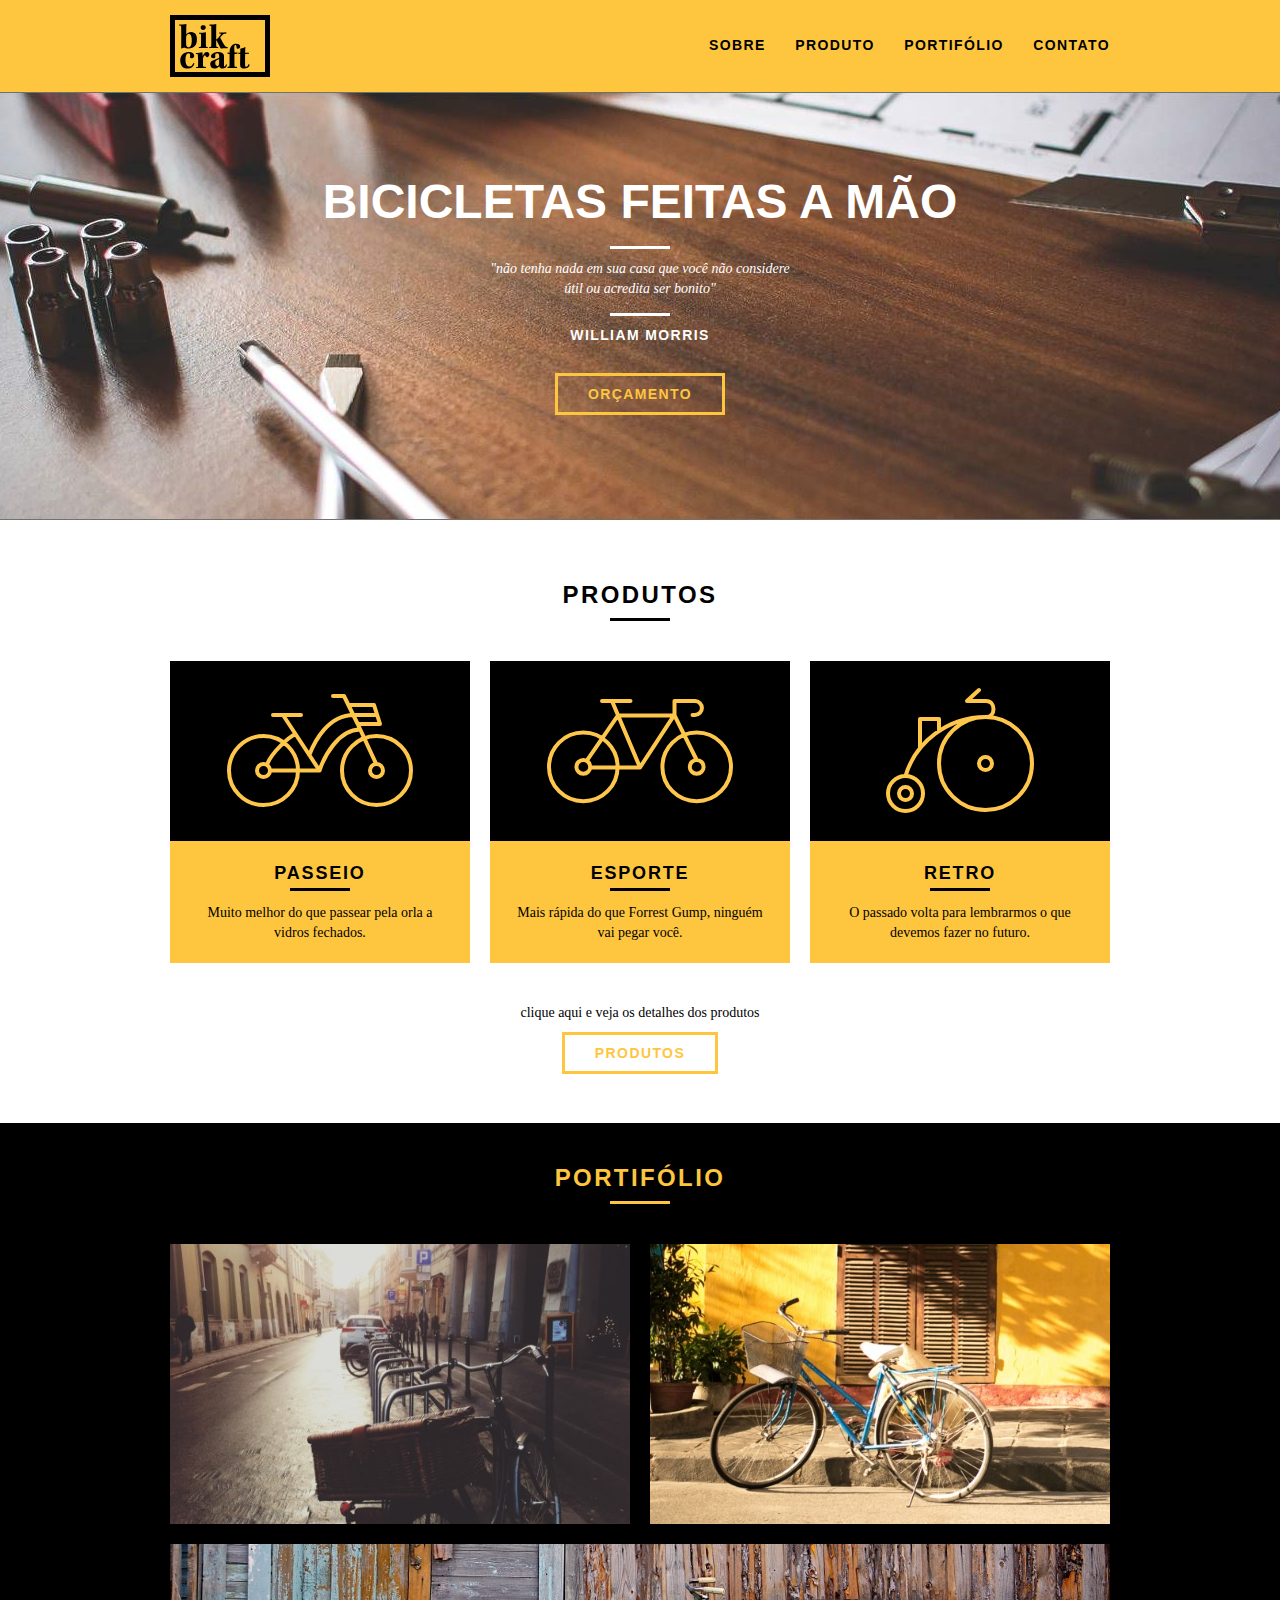
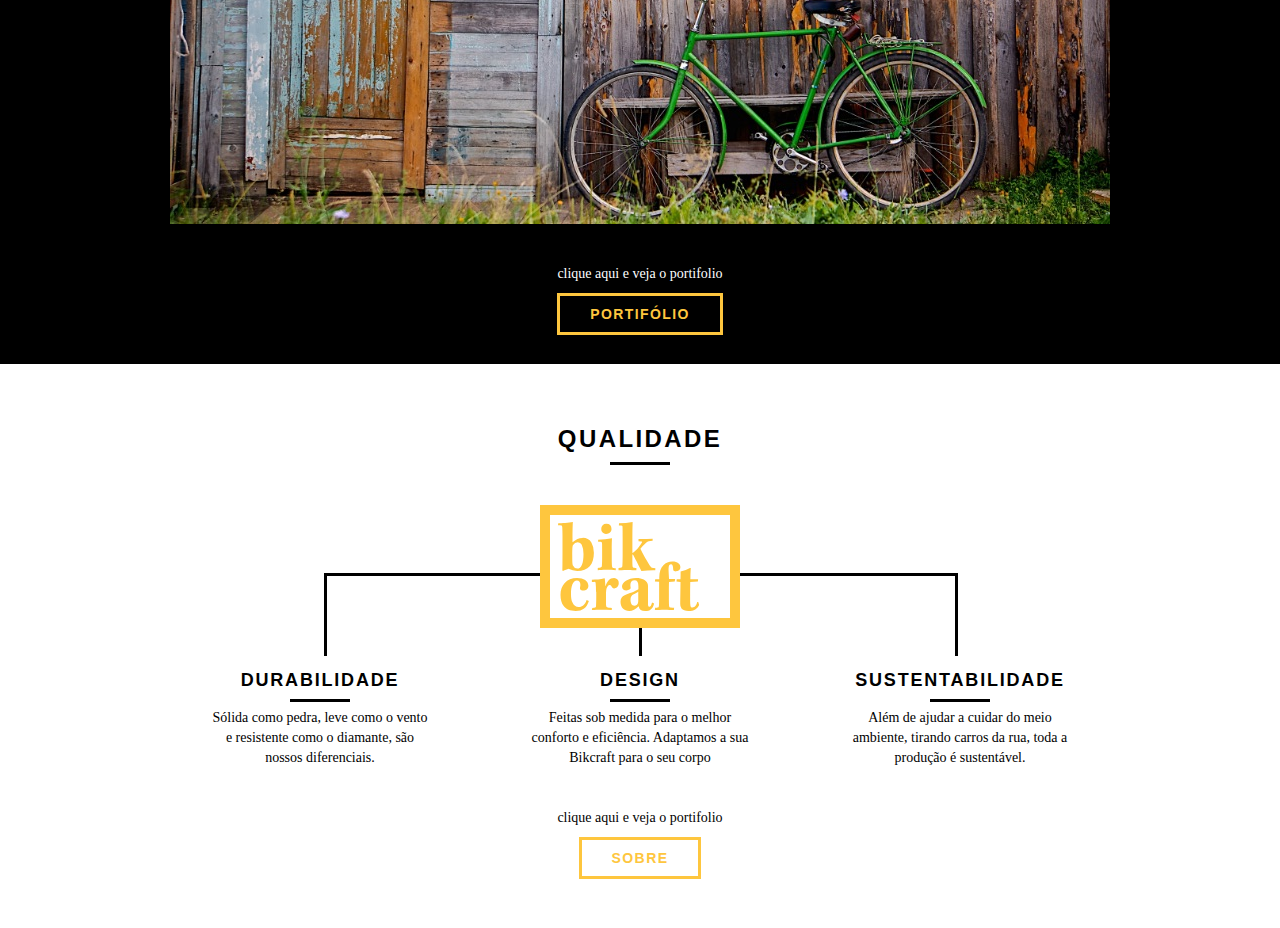
<file: index.html>
<!DOCTYPE html>
<html lang="pt-br">
  <head>
    <meta charset="utf-8" />
    <title>Bikcraft</title>
    <link rel="stylesheet" href="css/normalize.css" />
    <link rel="stylesheet" href="css/reset.css" />
    <link rel="stylesheet" href="css/grid.css" />
    <link rel="stylesheet" href="css/style.css" />
  </head>
  <body>
    <header class="header">
      <div class="container">
        <a href="index.html" class="grid-4">
          <img src="img/bikcraft.svg" alt="Bikecraft" />
        </a>
        <nav class="header_menu grid-12">
          <ul>
            <li><a href="sobre.html">sobre</a></li>
            <li><a href="produto.html">produto</a></li>
            <li><a href="portifolio.html">portifólio</a></li>
            <li><a href="contato.html">contato</a></li>
          </ul>
        </nav>
      </div>
    </header>
    <section class="introducao">
      <div class="container">
        <h1>Bicicletas feitas a mão</h1>
        <blockquote class="quote-externo">
          <p>
            "não tenha nada em sua casa que você não considere útil ou acredita
            ser bonito"
          </p>
          <cite>WILLIAM MORRIS</cite>
        </blockquote>
        <a href="produtos.html" class="btn">Orçamento</a>
      </div>
    </section>
    <section class="produtos container">
      <h2 class="subtitulo">Produtos</h2>
      <ul class="produtos_lista">
        <li class="grid-1-3">
          <div class="produtos_icone">
            <img src="img/produtos/passeio.svg" alt="Bikcraft Passeio" />
          </div>

          <h3>Passeio</h3>
          <p>
            Muito melhor do que passear pela orla a vidros fechados.
          </p>
        </li>
        <li class="grid-1-3">
          <div class="produtos_icone">
            <img src="img/produtos/esporte.svg" alt="Bikcraft Passeio" />
          </div>

          <h3>Esporte</h3>
          <p>
            Mais rápida do que Forrest Gump, ninguém vai pegar você.
          </p>
        </li>
        <li class="grid-1-3">
          <div class="produtos_icone">
            <img src="img/produtos/retro.svg" alt="Bikcraft Passeio" />
          </div>

          <h3>Retro</h3>
          <p>
            O passado volta para lembrarmos o que devemos fazer no futuro.
          </p>
        </li>
      </ul>

      <div class="call">
        <p>clique aqui e veja os detalhes dos produtos</p>
        <a href="produtos.html" class="btn btn-preto">Produtos</a>
      </div>
    </section>

    <!-- Fecha Produtos -->

    <section class="portifolio">
      <div class="container">
        <h2 class="subtitulo">portifólio</h2>
        <ul class="portifolio_lista">
          <li class="grid-8">
            <img src="img/portfolio/retro.jpg" alt="bikecraft retro" />
          </li>
          <li class="grid-8">
            <img src="img/portfolio/passeio.jpg" alt="bikecraft passeio" />
          </li>
          <li class="grid-16">
            <img src="img/portfolio/esporte.jpg" alt="bikecraft esporte" />
          </li>
        </ul>
        <div class="call">
          <p>clique aqui e veja o portifolio</p>
          <a href="portifolio.html" class="btn">portifólio</a>
        </div>
      </div>
    </section>

    <section class="qualidade container">
      <h2 class="subtitulo">qualidade</h2>
      <img src="img/bikcraft-qualidade.svg" alt="logo bikcraft" />
      <ul class="qualidade_lista">
        <li class="grid-1-3">
          <h3>
            Durabilidade
          </h3>
          <p>
            Sólida como pedra, leve como o vento e resistente como o diamante,
            são nossos diferenciais.
          </p>
        </li>
        <li class="grid-1-3">
          <h3>
            DESIGN
          </h3>
          <p>
            Feitas sob medida para o melhor conforto e eficiência. Adaptamos a
            sua Bikcraft para o seu corpo
          </p>
        </li>
        <li class="grid-1-3">
          <h3>
            SUSTENTABILIDADE
          </h3>
          <p>
            Além de ajudar a cuidar do meio ambiente, tirando carros da rua,
            toda a produção é sustentável.
          </p>
        </li>
      </ul>
      <div class="call">
        <p>clique aqui e veja o portifolio</p>
        <a href="sobre.html" class="btn btn-preto">sobre</a>
      </div>
    </section>
  </body>
</html>
</file>
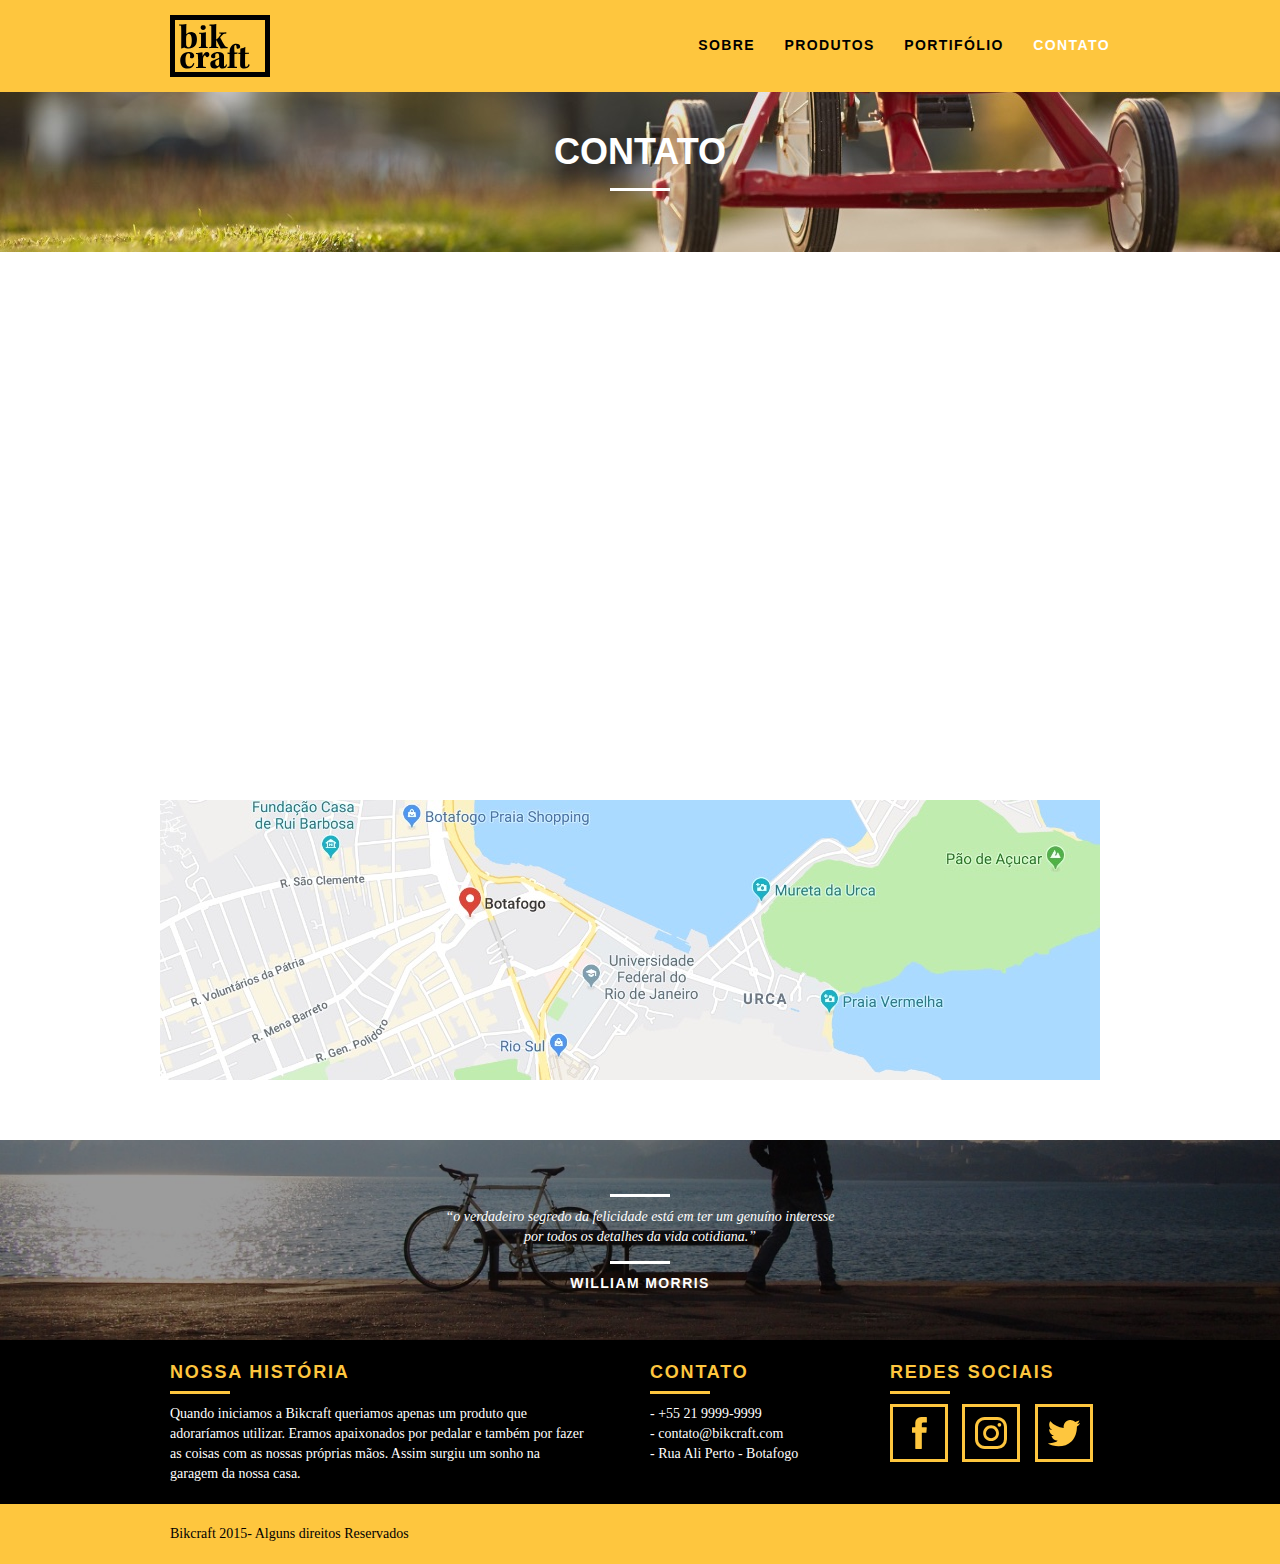
<file: contato.html>
<!DOCTYPE html>
<html lang="pt-br">
  <head>
    <meta charset="utf-8" />
    <title>Bikcraft - Contato</title>
    <link rel="stylesheet" href="css/normalize.css" />
    <link rel="stylesheet" href="css/reset.css" />
    <link rel="stylesheet" href="css/grid.css" />
    <link rel="stylesheet" href="css/style.css" />
    <link rel="stylesheet" href="css/contato.css" />
    <link rel="stylesheet" href="css/responsivo.css" />
    <script>
      document.documentElement.classList.add("js");
    </script>
  </head>
  <body>
    <header class="header">
      <div class="container">
        <a href="index.html" class="grid-4">
          <img src="img/bikcraft.svg" alt="Bikecraft" />
        </a>
        <nav class="header_menu grid-12">
          <ul>
            <li><a href="sobre.html">sobre</a></li>
            <li><a href="produtos.html ">produtos</a></li>
            <li><a href="portifolio.html">portifólio</a></li>
            <li><a href="contato.html" class="ativo">contato</a></li>
          </ul>
        </nav>
      </div>
    </header>

    <section class="introducao-interna interna_contato">
      <div class="container">
        <h1 data-anime="400" class="fadeInDown">Contato</h1>
        <p data-anime="800" class="fadeInDown">
          tire suas dúvidas com a gente
        </p>
      </div>
    </section>

    <!-- Orçamento -->
    <section class="contato container fadeInDown" data-anime="1200">
      <form
        id="form_orcamento"
        method="POST"
        action="./enviar.php"
        class="contato_form grid-8 formphp"
      >
        <label for="nome">Nome</label>
        <input type="text" id="nome" name="nome" required />
        <label for="email">Email</label>
        <input type="email" id="email" name="email" required />
        <label for="telefone">Telefone</label>
        <input type="text" id="telefone" name="telefone" />

        <label class="nao-aparece"
          >Se voce nao é um robo, deixe em branco</label
        >
        <input type="text" class="nao-aparece" name="leaveblank" />
        <label class="nao-aparece"
          >Se voce nao é um robo, deixe em branco</label
        >
        <input
          type="text"
          class="nao-aparece"
          name="dontchange"
          value="http://"
        />

        <label for="mensagem">Mensagem</label>
        <textarea type="text" id="mensagem" name="mensagem" required></textarea>
        <button id="enviar" name="enviar" type="submit" class="btn btn-preto">
          Enviar
        </button>
      </form>
      <div class="contato-dados grid-8">
        <h3>Dados</h3>
        <span>+55 21 9999-9999</span>
        <span>contato@bikcraft.com</span>
        <span>Rua Ali Perto - Botafogo</span>
        <span> Rio de Janeiro - RJ - Brasil</span>
        <h3>Redes Sociais</h3>

        <ul>
          <li>
            <a href="http://www.facebook.com" target="_blank"
              ><img src="img/redes-sociais/facebook.svg" alt="facebook"
            /></a>
          </li>
          <li>
            <a href="http://www.instagram.com" target="_blank"
              ><img src="img/redes-sociais/instagram.svg" alt="instagram"
            /></a>
          </li>
          <li>
            <a href="http://www.twitter.com" target="_blank"
              ><img src="img/redes-sociais/twitter.svg" alt="twitter"
            /></a>
          </li>
        </ul>
      </div>
    </section>

    <section class="container contato_mapa">
      <a href="http://google.com" target="_blank" class=""
        ><img src="./img/endereco-bikcraft.jpg" alt="endereço Bikecraft"
      /></a>
    </section>
    <!-- Quebra -->
    <section class="quebra">
      <blockquote class="quote-externo container">
        <p>
          “o verdadeiro segredo da felicidade está em ter um genuíno interesse
          por todos os detalhes da vida cotidiana.”
        </p>
        <cite>WILLIAM MORRIS</cite>
      </blockquote>
    </section>
    <!-- Footer -->
    <footer>
      <div class="footer">
        <div class="container">
          <div class="grid-8 footer_historia">
            <h3>Nossa História</h3>
            <p>
              Quando iniciamos a Bikcraft queriamos apenas um produto que
              adoraríamos utilizar. Eramos apaixonados por pedalar e também por
              fazer as coisas com as nossas próprias mãos. Assim surgiu um sonho
              na garagem da nossa casa.
            </p>
          </div>

          <div class="grid-4 footer_contato">
            <h3>Contato</h3>
            <ul>
              <li>- +55 21 9999-9999</li>
              <li>- contato@bikcraft.com</li>
              <li>- Rua Ali Perto - Botafogo</li>
            </ul>
          </div>

          <div class="grid-4 footer_redes">
            <h3>Redes sociais</h3>
            <ul>
              <li>
                <a href="http://www.facebook.com" target="_blank"
                  ><img src="img/redes-sociais/facebook.svg" alt="facebook"
                /></a>
              </li>
              <li>
                <a href="http://www.instagram.com" target="_blank"
                  ><img src="img/redes-sociais/instagram.svg" alt="instagram"
                /></a>
              </li>
              <li>
                <a href="http://www.twitter.com" target="_blank"
                  ><img src="img/redes-sociais/twitter.svg" alt="twitter"
                /></a>
              </li>
            </ul>
          </div>
        </div>
      </div>
      <div class="copy">
        <div class="container">
          <p class="grid-16">Bikcraft 2015- Alguns direitos Reservados</p>
        </div>
      </div>
    </footer>

    <script src="./js/simple-form.js"></script>
    <script src="./js/simple-anime.js"></script>
    <script src="./js/script.js"></script>
  </body>
</html>
</file>
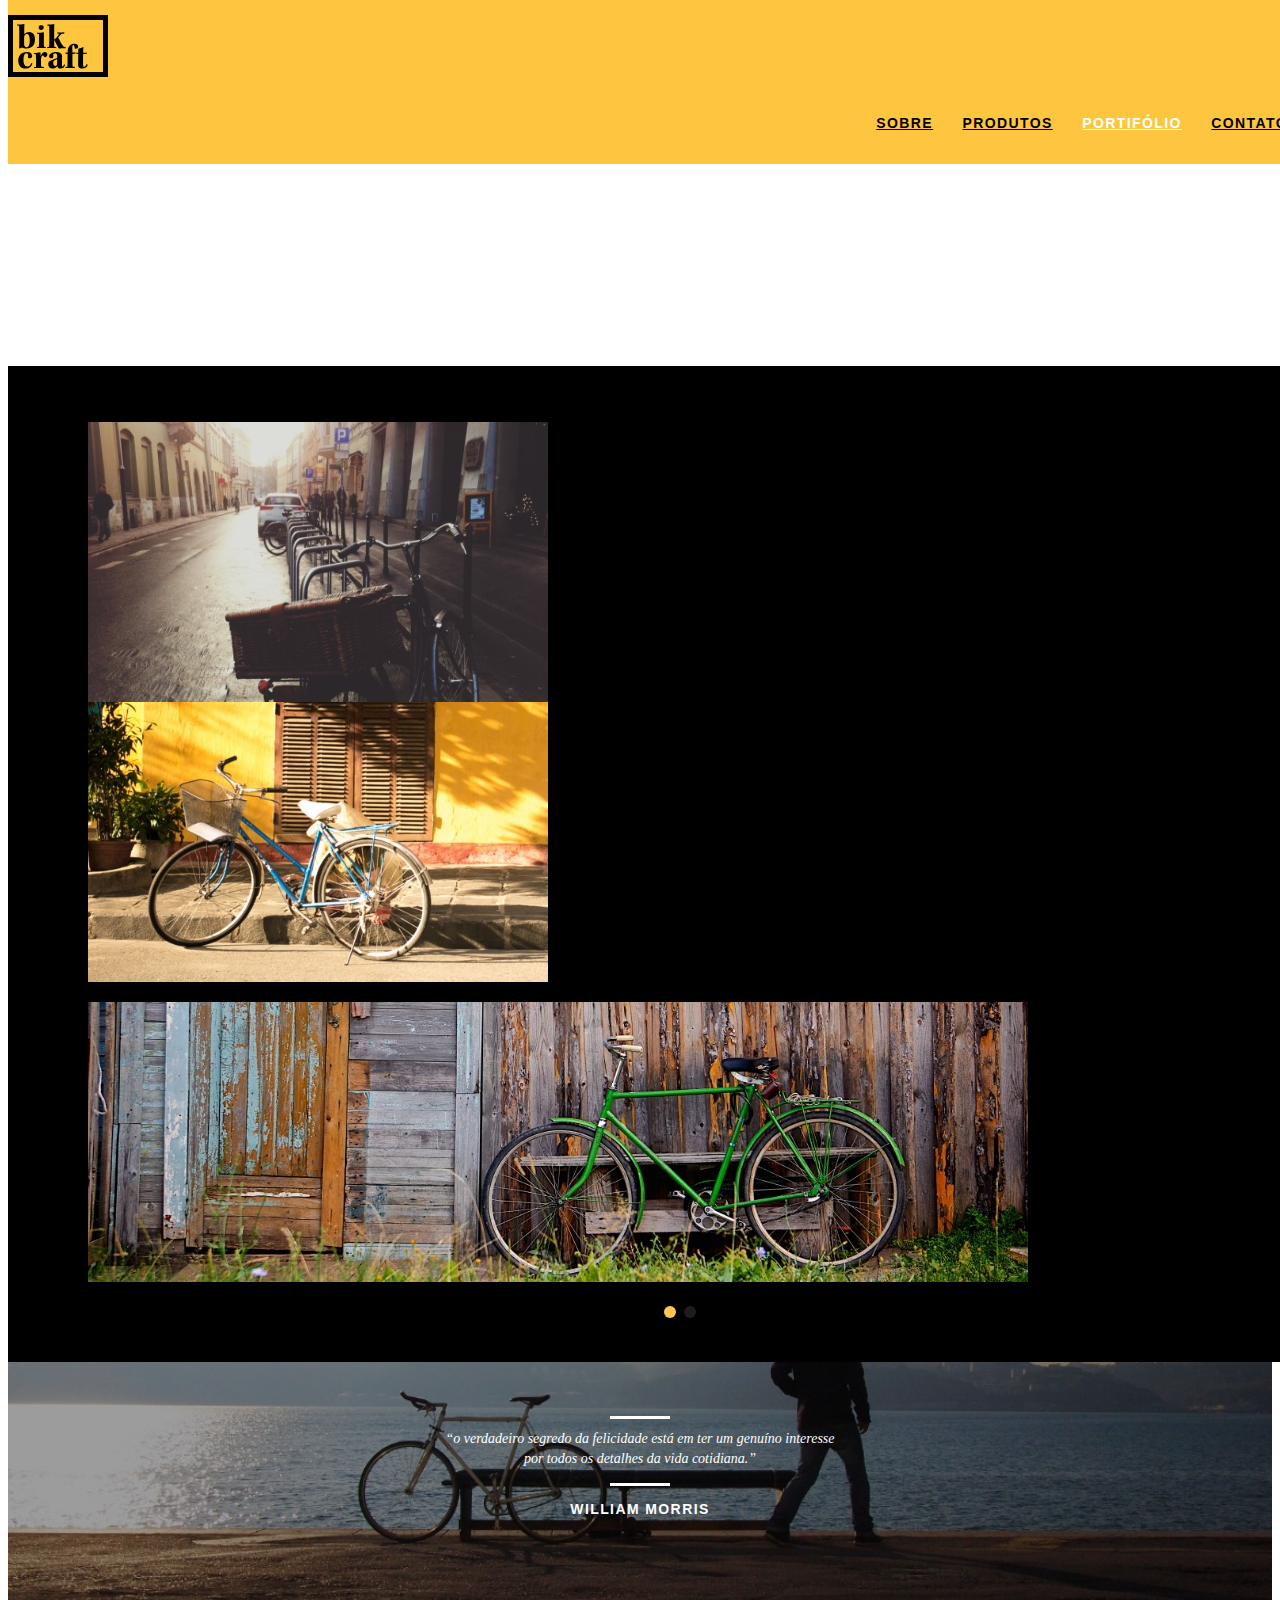
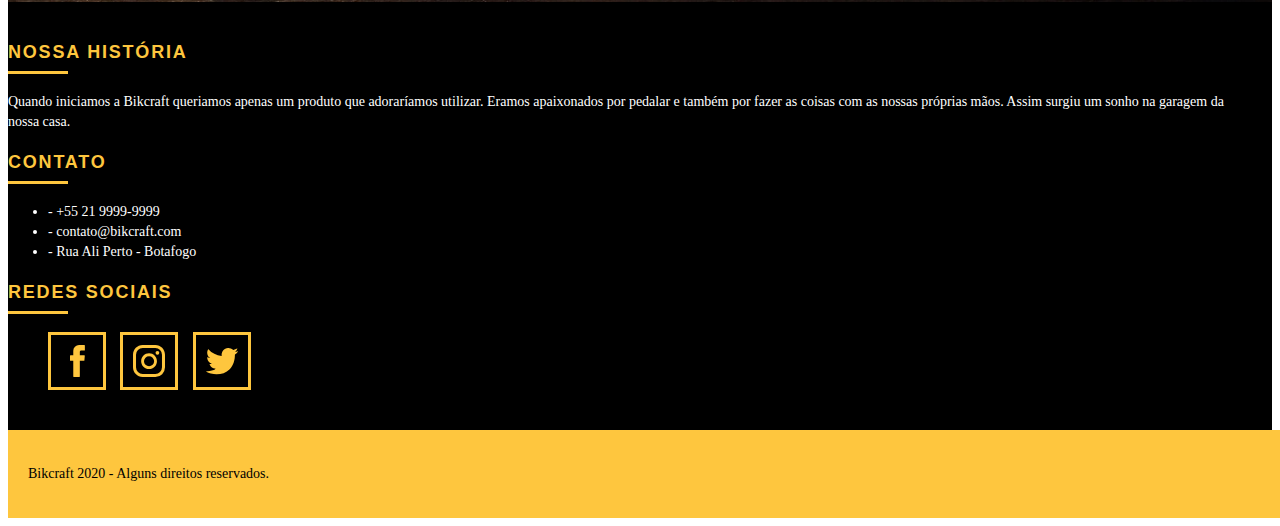
<file: portifolio.html>
<!DOCTYPE html>
<html lang="pt-br">
  <head>
    <meta charset="utf-8" />
    <title>Bikcraft - Conheça nosso portifolio</title>
    <meta
      name="description"
      content="Compre a sua bicicleta personalizada na Bikecraft. Possuimos modelos Passeio, Retrô e Esporte"
    />
    <!-- OG -->
    <meta property="og:type" content="website" />
    <meta property="og:title" content="Bikcraft - Conheça nosso portifolio" />
    <meta
      property="og:description"
      content="Compre a sua bicicleta personalizada na Bikecraft. Possuimos modelos Passeio, Retrô e Esporte"
    />
    <meta property="og:url" content="http://bikecraft.com/portifolio.html" />
    <meta property="og:image" content="http://bikcraft.com/img/og-image.png" />
    <!-- ViewPort -->
    <meta name="viewport" content="width=device-width, initial-scale=1" />
    <!-- Icon -->
    <link rel="shortcut icon" href="favicon.ico" />

    <!-- style -->
    <link rel="stylesheet" href="css/style.css" />

    <script>
      document.documentElement.classList.add("js");
    </script>
  </head>
  <body>
    <!-- Header -->
    <header class="header">
      <div class="container">
        <a href="index.html" class="grid-4">
          <img src="img/bikcraft.svg" alt="Bikecraft" />
        </a>
        <nav class="header_menu grid-12">
          <ul>
            <li><a href="sobre.html">sobre</a></li>
            <li><a href="produtos.html">produtos</a></li>
            <li><a href="portifolio.html" class="ativo">portifólio</a></li>
            <li><a href="contato.html">contato</a></li>
          </ul>
        </nav>
      </div>
    </header>

    <!-- Intro -->
    <section class="introducao-interna interna_portifolio">
      <div class="container">
        <h1 data-anime="400" class="fadeInDown">PORTFÓLIO</h1>
        <p data-anime="800" class="fadeInDown">
          conheça os projetos que amamos mostrar
        </p>
      </div>
    </section>

    <section class="container fadeInDown" data-slide="quote" data-anime="1200">
      <blockquote class="quote_clientes">
        <p>
          “Pedalar sempre foi a minha paixão, o que o pessoal da Bikcraft fez
          foi intensificar o meu amor por esta atividade. Recomendo à todos que
          amo.”
        </p>
        <cite>Barbara moss</cite>
      </blockquote>
      <blockquote class="quote_clientes">
        <p>
          “Aqueles que ainda não possuem uma Bikcraft, não sabem o que estão
          perdendo. A precisão é absurda e a velocidade transcendental. Nunca
          vida nada igual.”
        </p>
        <cite>Bernado</cite>
      </blockquote>
      <blockquote class="quote_clientes">
        <p>
          “Nada melhor do que dar um rolê com a minha Bikcraft na orla. Essa é a
          minha companheira mais fiel, nunca me traiu e está sempre a minha
          disposição.”
        </p>
        <cite>Jhony Rato</cite>
      </blockquote>
    </section>

    <!-- Portifolio-->
    <section class="portifolio">
      <div class="container" data-slide="portfolio">
        <ul class="portifolio_lista">
          <li class="grid-8">
            <img src="img/portfolio/retro.jpg" alt="bikecraft retro" />
          </li>
          <li class="grid-8">
            <img src="img/portfolio/passeio.jpg" alt="bikecraft passeio" />
          </li>
          <li class="grid-16">
            <img src="img/portfolio/esporte.jpg" alt="bikecraft esporte" />
          </li>
        </ul>
        <ul class="portifolio_lista">
          <li class="grid-8">
            <img src="img/portfolio/passeio.jpg" alt="bikecraft passeio" />
          </li>
          <li class="grid-8">
            <img src="img/portfolio/retro.jpg" alt="bikecraft retro" />
          </li>

          <li class="grid-16">
            <img src="img/portfolio/esporte.jpg" alt="bikecraft esporte" />
          </li>
        </ul>
      </div>
    </section>

    <!-- Quebra -->
    <div class="quebra">
      <blockquote class="quote-externo container">
        <p>
          “o verdadeiro segredo da felicidade está em ter um genuíno interesse
          por todos os detalhes da vida cotidiana.”
        </p>
        <cite>WILLIAM MORRIS</cite>
      </blockquote>
    </div>

    <!-- Footer -->
    <footer>
      <div class="footer">
        <div class="container">
          <div class="grid-8 footer_historia">
            <h3>Nossa História</h3>
            <p>
              Quando iniciamos a Bikcraft queriamos apenas um produto que
              adoraríamos utilizar. Eramos apaixonados por pedalar e também por
              fazer as coisas com as nossas próprias mãos. Assim surgiu um sonho
              na garagem da nossa casa.
            </p>
          </div>

          <div class="grid-4 footer_contato">
            <h3>Contato</h3>
            <ul>
              <li>- +55 21 9999-9999</li>
              <li>- contato@bikcraft.com</li>
              <li>- Rua Ali Perto - Botafogo</li>
            </ul>
          </div>

          <div class="grid-4 footer_redes">
            <h3>Redes sociais</h3>
            <ul>
              <li>
                <a href="http://www.facebook.com" target="_blank"
                  ><img src="img/redes-sociais/facebook.svg" alt="facebook"
                /></a>
              </li>
              <li>
                <a href="http://www.instagram.com" target="_blank"
                  ><img src="img/redes-sociais/instagram.svg" alt="instagram"
                /></a>
              </li>
              <li>
                <a href="http://www.twitter.com" target="_blank"
                  ><img src="img/redes-sociais/twitter.svg" alt="twitter"
                /></a>
              </li>
            </ul>
          </div>
        </div>
      </div>
      <div class="copy">
        <div class="container">
          <p class="grid-16">Bikcraft 2020 - Alguns direitos reservados.</p>
        </div>
      </div>
    </footer>
    <script src="./js/simple-anime.js"></script>
    <script src="./js/simple-slide.js"></script>
    <script src="./js/script.js"></script>
  </body>
</html>
</file>
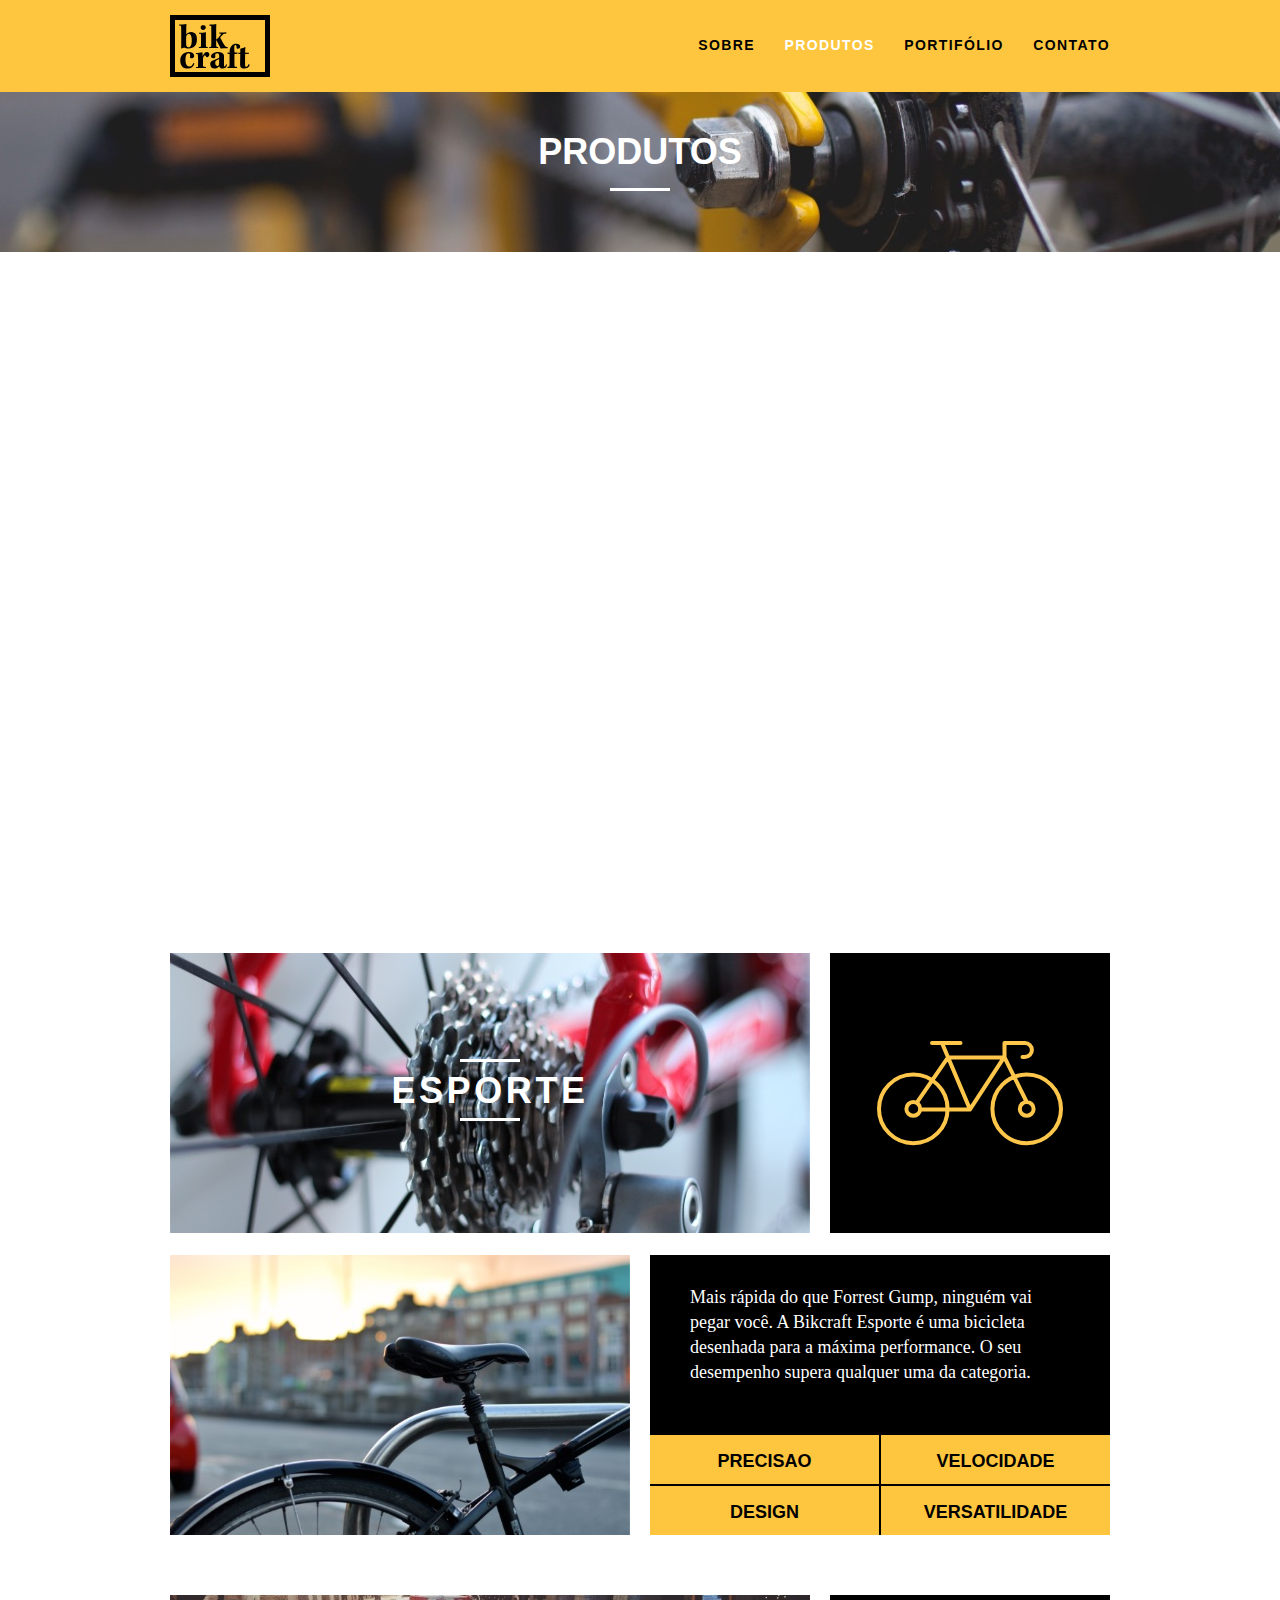
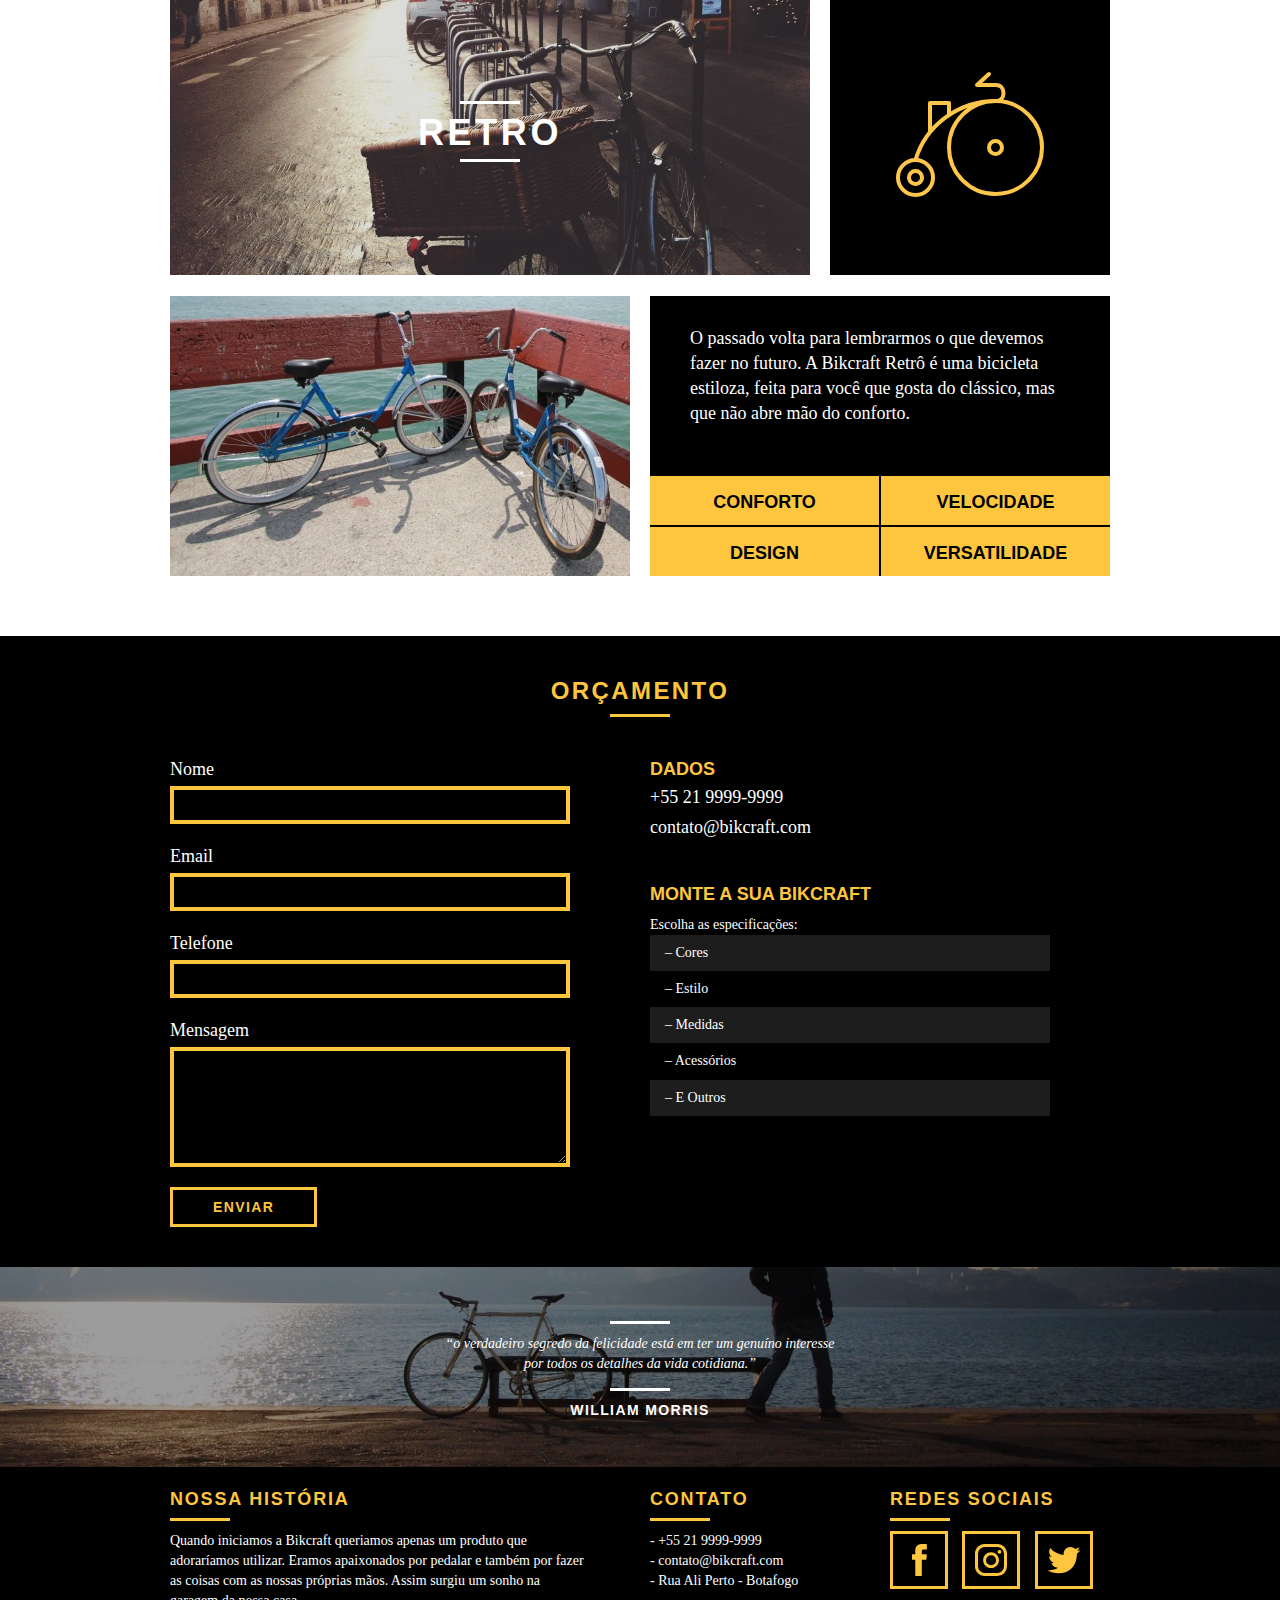
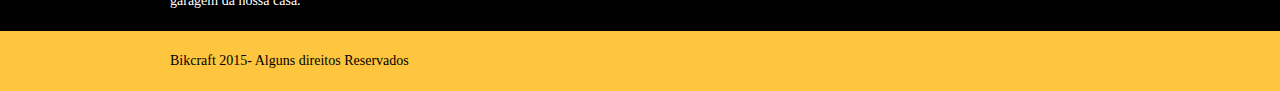
<file: produtos.html>
<!DOCTYPE html>
<html lang="pt-br">
  <head>
    <meta charset="utf-8" />
    <title>Bikcraft - Produtos</title>
    <link rel="stylesheet" href="css/normalize.css" />
    <link rel="stylesheet" href="css/reset.css" />
    <link rel="stylesheet" href="css/grid.css" />
    <link rel="stylesheet" href="css/style.css" />
    <link rel="stylesheet" href="css/produto.css" />
    <link rel="stylesheet" href="css/responsivo.css" />
    <script>
      document.documentElement.classList.add("js");
    </script>
  </head>
  <body>
    <header class="header">
      <div class="container">
        <a href="index.html" class="grid-4">
          <img src="img/bikcraft.svg" alt="Bikecraft" />
        </a>
        <nav class="header_menu grid-12">
          <ul>
            <li><a href="sobre.html">sobre</a></li>
            <li><a href="produtos.html " class="ativo">produtos</a></li>
            <li><a href="portifolio.html">portifólio</a></li>
            <li><a href="contato.html">contato</a></li>
          </ul>
        </nav>
      </div>
    </header>

    <section class="introducao-interna interna_produtos">
      <div class="container">
        <h1 data-anime="400" class="fadeInDown">Produtos</h1>
        <p data-anime="800" class="fadeInDown">
          conheça todos os nossos produtos
        </p>
      </div>
    </section>
    <!-- Passeio -->
    <section class="container produtos_item fadeInDown" data-anime="1200">
      <div class="grid-11">
        <img
          src="img/produtos/bikcraft-passeio-1.jpg"
          alt="bikecraft passeio"
        />
        <h2>Passeio</h2>
      </div>

      <div class="grid-5 produto_icone">
        <img src="img/produtos/passeio.svg" alt="bikecraft passeio" />
      </div>

      <div class="grid-8">
        <img
          src="img/produtos/bikcraft-passeio-2.jpg"
          alt="bikecraft passeio"
        />
      </div>

      <div class="grid-8 produto_info">
        <p>
          Muito melhor do que passear pela orla a vidros fechados. A Bikcraft
          Passeio é uma bicicleta que une conforto e praticidade para o seu dia
          a dia. Você nunca mais vai querer saber de outra.
        </p>
        <ul>
          <li>Conforto</li>
          <li>Velocidade</li>
          <li>Design</li>
          <li>Versatilidade</li>
        </ul>
      </div>
    </section>
    <!-- Esporte -->
    <section class="container produtos_item">
      <div class="grid-11">
        <img
          src="img/produtos/bikcraft-esporte-1.jpg"
          alt="bikecraft esporte"
        />
        <h2>esporte</h2>
      </div>
      <div class="grid-5 produto_icone">
        <img src="img/produtos/esporte.svg" alt="bikecraft esporte" />
      </div>
      <div class="grid-8">
        <img
          src="img/produtos/bikcraft-esporte-2.jpg"
          alt="bikecraft esporte"
        />
      </div>
      <div class="grid-8 produto_info">
        <p>
          Mais rápida do que Forrest Gump, ninguém vai pegar você. A Bikcraft
          Esporte é uma bicicleta desenhada para a máxima performance. O seu
          desempenho supera qualquer uma da categoria.
        </p>
        <ul>
          <li>Precisao</li>
          <li>Velocidade</li>
          <li>Design</li>
          <li>Versatilidade</li>
        </ul>
      </div>
    </section>
    <!-- Retro -->
    <section class="container produtos_item">
      <div class="grid-11">
        <img src="img/produtos/bikcraft-retro-1.jpg" alt="bikecraft retro" />
        <h2>retro</h2>
      </div>
      <div class="grid-5 produto_icone">
        <img src="img/produtos/retro.svg" alt="bikecraft retro" />
      </div>
      <div class="grid-8">
        <img src="img/produtos/bikcraft-retro-2.jpg" alt="bikecraft retro" />
      </div>
      <div class="grid-8 produto_info">
        <p>
          O passado volta para lembrarmos o que devemos fazer no futuro. A
          Bikcraft Retrô é uma bicicleta estiloza, feita para você que gosta do
          clássico, mas que não abre mão do conforto.
        </p>
        <ul>
          <li>Conforto</li>
          <li>Velocidade</li>
          <li>Design</li>
          <li>Versatilidade</li>
        </ul>
      </div>
    </section>
    <!-- Orçamento -->
    <section class="orcamento">
      <div class="container">
        <h2 class="subtitulo">Orçamento</h2>
        <form
          id="form_orcamento"
          method="POST"
          action="./enviar.php"
          class="form grid-8 formphp"
        >
          <label for="nome">Nome</label>
          <input type="text" id="nome" name="nome" required />
          <label for="email">Email</label>
          <input type="email" id="email" name="email" required />
          <label for="telefone">Telefone</label>
          <input type="text" id="telefone" name="telefone" />

          <label class="nao-aparece"
            >Se voce nao é um robo, deixe em branco</label
          >
          <input type="text" class="nao-aparece" name="leaveblank" />
          <label class="nao-aparece"
            >Se voce nao é um robo, deixe em branco</label
          >
          <input
            type="text"
            class="nao-aparece"
            name="dontchange"
            value="http://"
          />

          <label for="mensagem">Mensagem</label>
          <textarea
            type="text"
            id="mensagem"
            name="mensagem"
            required
          ></textarea>
          <button type="submit" id="enviar" name="enviar" class="btn">
            Enviar
          </button>
        </form>
        <div class="orcamento-dados grid-8">
          <h3>Dados</h3>
          <span>+55 21 9999-9999</span>
          <span>contato@bikcraft.com</span>
          <h3>Monte a sua bikcraft</h3>
          <p>Escolha as especificações:</p>
          <ul>
            <li>– Cores</li>
            <li>– Estilo</li>
            <li>– Medidas</li>
            <li>– Acessórios</li>
            <li>– E Outros</li>
          </ul>
        </div>
      </div>
    </section>
    <!-- Quebra -->
    <section class="quebra">
      <blockquote class="quote-externo container">
        <p>
          “o verdadeiro segredo da felicidade está em ter um genuíno interesse
          por todos os detalhes da vida cotidiana.”
        </p>
        <cite>WILLIAM MORRIS</cite>
      </blockquote>
    </section>
    <!-- Footer -->
    <footer>
      <div class="footer">
        <div class="container">
          <div class="grid-8 footer_historia">
            <h3>Nossa História</h3>
            <p>
              Quando iniciamos a Bikcraft queriamos apenas um produto que
              adoraríamos utilizar. Eramos apaixonados por pedalar e também por
              fazer as coisas com as nossas próprias mãos. Assim surgiu um sonho
              na garagem da nossa casa.
            </p>
          </div>

          <div class="grid-4 footer_contato">
            <h3>Contato</h3>
            <ul>
              <li>- +55 21 9999-9999</li>
              <li>- contato@bikcraft.com</li>
              <li>- Rua Ali Perto - Botafogo</li>
            </ul>
          </div>

          <div class="grid-4 footer_redes">
            <h3>Redes sociais</h3>
            <ul>
              <li>
                <a href="http://www.facebook.com" target="_blank"
                  ><img src="img/redes-sociais/facebook.svg" alt="facebook"
                /></a>
              </li>
              <li>
                <a href="http://www.instagram.com" target="_blank"
                  ><img src="img/redes-sociais/instagram.svg" alt="instagram"
                /></a>
              </li>
              <li>
                <a href="http://www.twitter.com" target="_blank"
                  ><img src="img/redes-sociais/twitter.svg" alt="twitter"
                /></a>
              </li>
            </ul>
          </div>
        </div>
      </div>
      <div class="copy">
        <div class="container">
          <p class="grid-16">Bikcraft 2015- Alguns direitos Reservados</p>
        </div>
      </div>
    </footer>
    <script src="./js/simple-form.js"></script>
    <script src="./js/simple-anime.js"></script>
    <script src="./js/script.js"></script>
  </body>
</html>
</file>
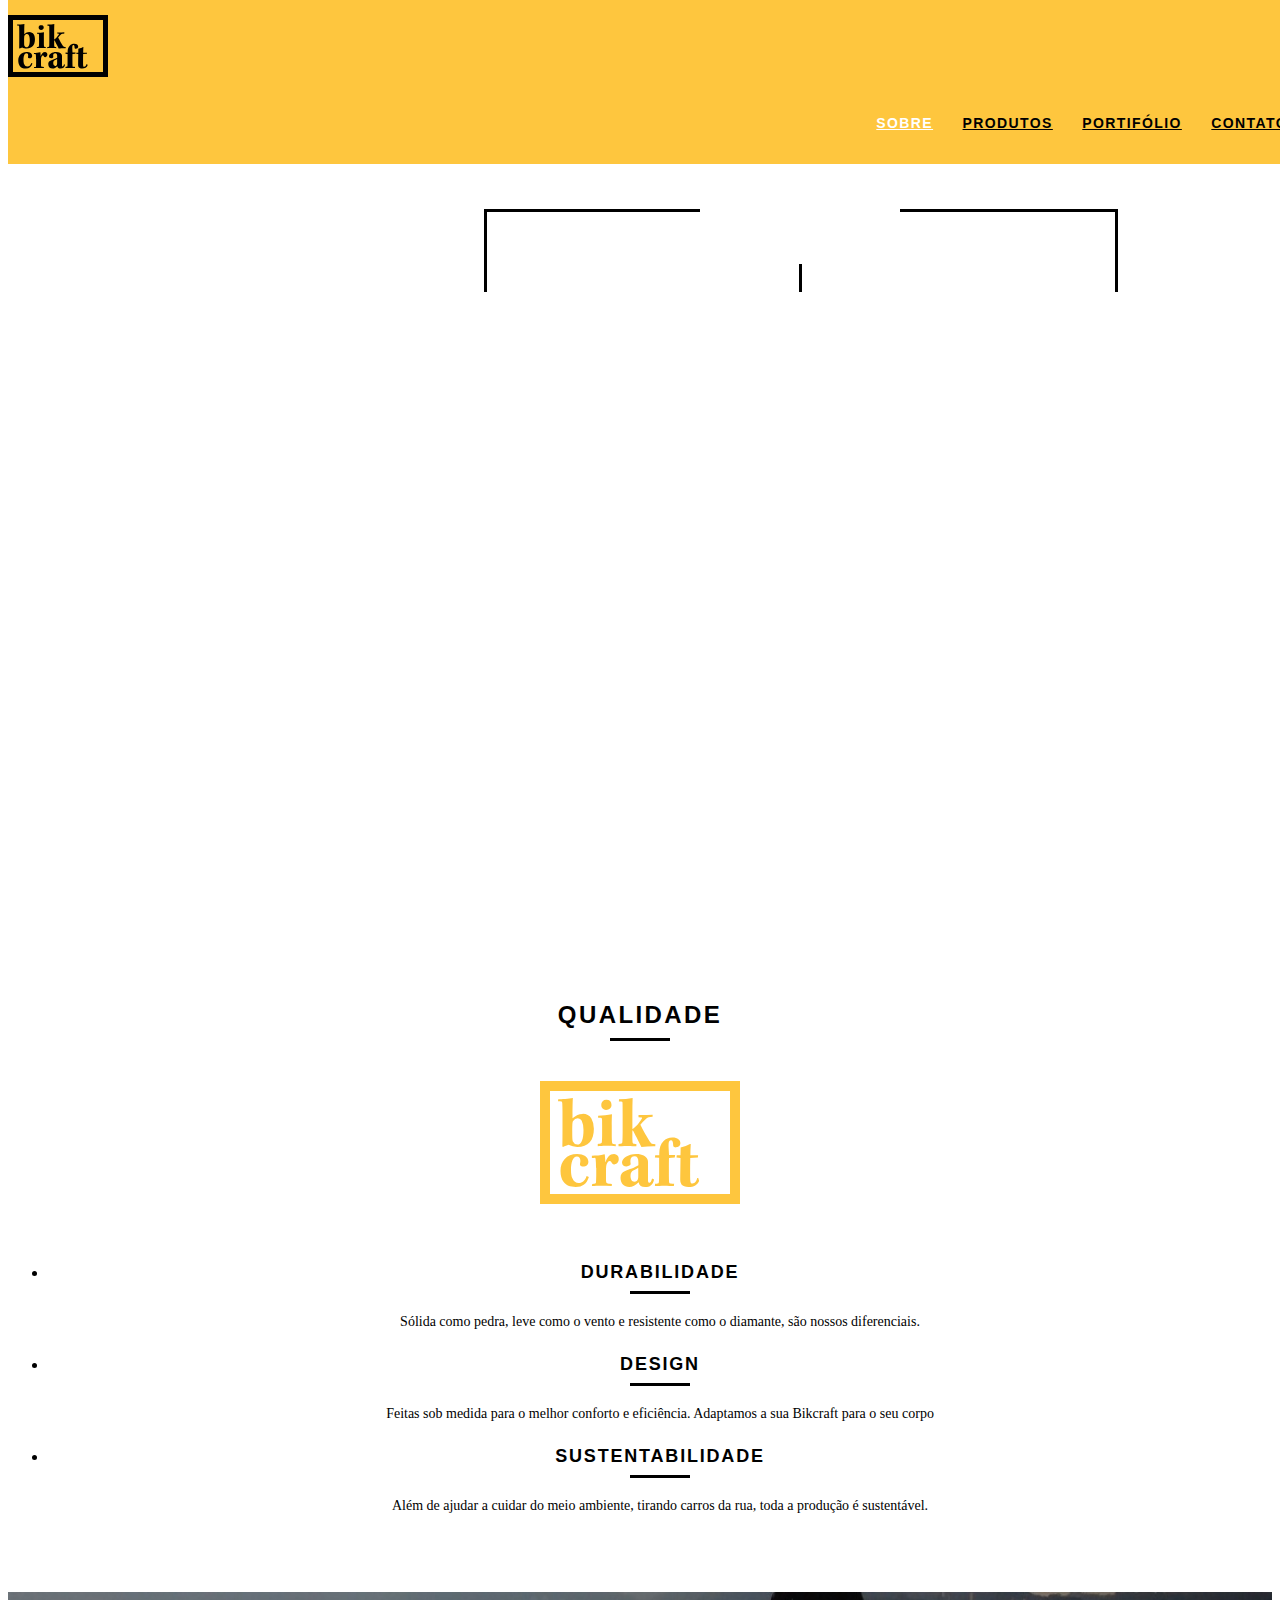
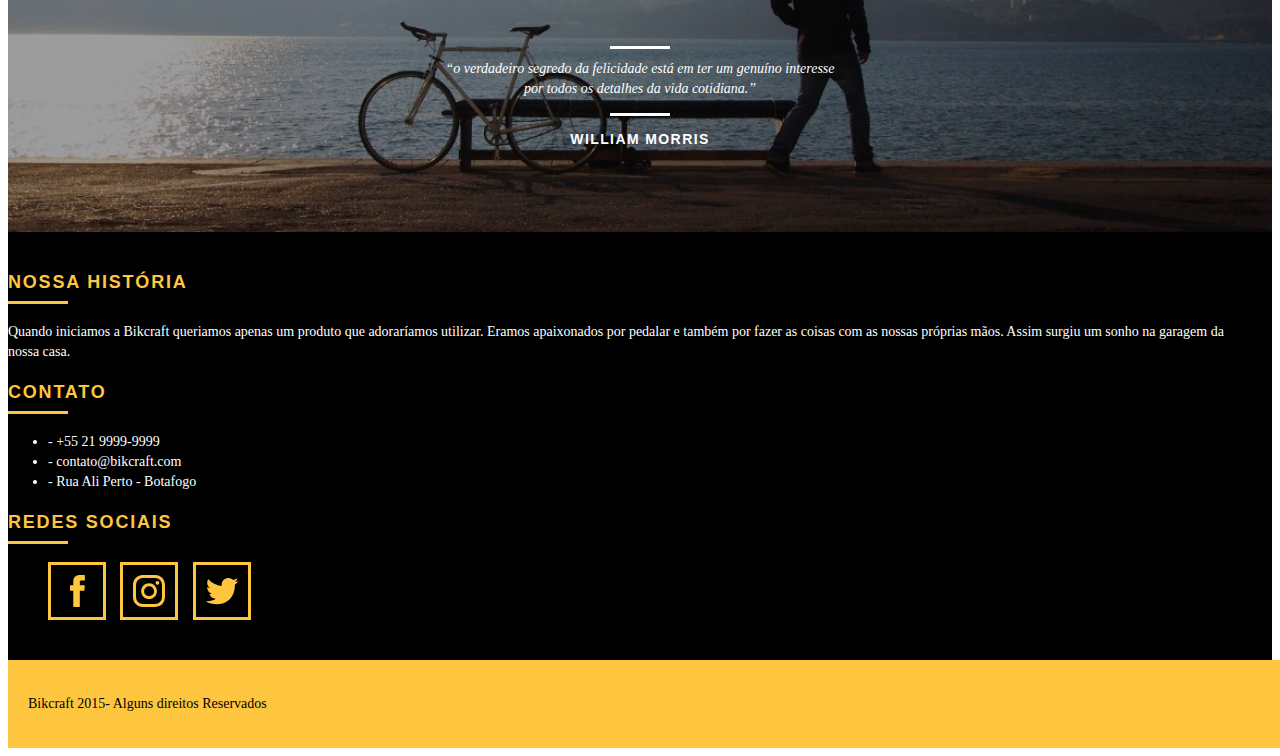
<file: sobre.html>
<!DOCTYPE html>
<html lang="pt-br">
  <head>
    <meta charset="utf-8" />
    <title>Bikcraft - Saiba mais</title>
    <meta
      name="description"
      content="Compre a sua bicicleta personalizada na Bikecraft. Possuimos modelos Passeio, Retrô e Esporte"
    />
    <!-- OG -->
    <meta property="og:type" content="website" />
    <meta property="og:title" content="Bikcraft - Saiba mais" />
    <meta
      property="og:description"
      content="Compre a sua bicicleta personalizada na Bikecraft. Possuimos modelos Passeio, Retrô e Esporte"
    />
    <meta property="og:url" content="http://bikecraft.com/sobre.html" />
    <meta property="og:image" content="http://bikcraft.com/img/og-image.png" />
    <!-- ViewPort -->
    <meta name="viewport" content="width=device-width, initial-scale=1" />
    <!-- Icon -->
    <link rel="shortcut icon" href="favicon.ico" />
    <!-- style -->
    <link rel="stylesheet" href="css/style.css" />

    <script>
      document.documentElement.classList.add("js");
    </script>
  </head>
  <body>
    <header class="header">
      <div class="container">
        <a href="index.html" class="grid-4">
          <img src="img/bikcraft.svg" alt="Bikecraft" />
        </a>
        <nav class="header_menu grid-12">
          <ul>
            <li><a href="sobre.html" class="ativo">sobre</a></li>
            <li><a href="produtos.html">produtos</a></li>
            <li><a href="portifolio.html">portifólio</a></li>
            <li><a href="contato.html">contato</a></li>
          </ul>
        </nav>
      </div>
    </header>
    <section class="introducao-interna interna_sobre">
      <div class="container">
        <h1 data-anime="400" class="fadeInDown">Sobre</h1>
        <p data-anime="800" class="fadeInDown">
          conheça mais sobre a bikcraft
        </p>
      </div>
    </section>

    <section class="missao_sobre container fadeInDown" data-anime="1200">
      <div class="grid-10">
        <h2 class="subtitulo-interno">HISTÓRIA, MISSÃO E VISÃO</h2>
        <p>
          Quando iniciamos a Bikcraft queriamos apenas um produto que
          adoraríamos utilizar. Eramos apaixonados por pedalar e também por
          fazer as coisas com as nossas próprias mãos. Assim surgiu um sonho na
          garagem da nossa casa.
        </p>
        <p>
          Conheça os nossos produtos, pergunte para os nossos clientes e
          descubra a maravilha de ter uma Bikcraft na sua casa.
        </p>
      </div>

      <div class="grid-6">
        <h2 class="subtitulo-interno">Valores</h2>
        <ul>
          <li>– Qualidade no processo com</li>
          <li>– Foco no cliente sem perder a</li>
          <li>– Diversão, preservando a</li>
          <li>– Natureza com sustentabilidade</li>
        </ul>
      </div>
      <div class="grid 16 foto-equipe">
        <img src="img/equipe-bikcraft.jpg" alt="bikcraft equipe" />
      </div>
    </section>

    <section class="qualidade container">
      <h2 class="subtitulo">qualidade</h2>
      <img src="img/bikcraft-qualidade.svg" alt="logo bikcraft" />
      <ul class="qualidade_lista">
        <li class="grid-1-3">
          <h3>
            Durabilidade
          </h3>
          <p>
            Sólida como pedra, leve como o vento e resistente como o diamante,
            são nossos diferenciais.
          </p>
        </li>
        <li class="grid-1-3">
          <h3>
            DESIGN
          </h3>
          <p>
            Feitas sob medida para o melhor conforto e eficiência. Adaptamos a
            sua Bikcraft para o seu corpo
          </p>
        </li>
        <li class="grid-1-3">
          <h3>
            SUSTENTABILIDADE
          </h3>
          <p>
            Além de ajudar a cuidar do meio ambiente, tirando carros da rua,
            toda a produção é sustentável.
          </p>
        </li>
      </ul>
    </section>
    <div class="quebra">
      <blockquote class="quote-externo container">
        <p>
          “o verdadeiro segredo da felicidade está em ter um genuíno interesse
          por todos os detalhes da vida cotidiana.”
        </p>
        <cite>WILLIAM MORRIS</cite>
      </blockquote>
    </div>
    <footer>
      <div class="footer">
        <div class="container">
          <div class="grid-8 footer_historia">
            <h3>Nossa História</h3>
            <p>
              Quando iniciamos a Bikcraft queriamos apenas um produto que
              adoraríamos utilizar. Eramos apaixonados por pedalar e também por
              fazer as coisas com as nossas próprias mãos. Assim surgiu um sonho
              na garagem da nossa casa.
            </p>
          </div>

          <div class="grid-4 footer_contato">
            <h3>Contato</h3>
            <ul>
              <li>- +55 21 9999-9999</li>
              <li>- contato@bikcraft.com</li>
              <li>- Rua Ali Perto - Botafogo</li>
            </ul>
          </div>

          <div class="grid-4 footer_redes">
            <h3>Redes sociais</h3>
            <ul>
              <li>
                <a href="http://www.facebook.com" target="_blank"
                  ><img src="img/redes-sociais/facebook.svg" alt="facebook"
                /></a>
              </li>
              <li>
                <a href="http://www.instagram.com" target="_blank"
                  ><img src="img/redes-sociais/instagram.svg" alt="instagram"
                /></a>
              </li>
              <li>
                <a href="http://www.twitter.com" target="_blank"
                  ><img src="img/redes-sociais/twitter.svg" alt="twitter"
                /></a>
              </li>
            </ul>
          </div>
        </div>
      </div>
      <div class="copy">
        <div class="container">
          <p class="grid-16">Bikcraft 2015- Alguns direitos Reservados</p>
        </div>
      </div>
    </footer>

    <script src="./js/simple-anime.js"></script>
    <script src="./js/script.js"></script>
  </body>
</html>
</file>
<file: css/grid.css>
*,
*:before,
*:after {
  -webkit-box-sizing: border-box;
  -moz-box-sizing: border-box;
  box-sizing: border-box;
}

.container {
  width: 960px;
  margin: 0 auto;
  padding: 0px;
  position: relative;
}

.container:after,
.container:before {
  content: " ";
  display: table;
}

.container:after {
  clear: both;
}

.grid-1,
.grid-2,
.grid-3,
.grid-4,
.grid-5,
.grid-6,
.grid-7,
.grid-8,
.grid-9,
.grid-10,
.grid-11,
.grid-12,
.grid-13,
.grid-14,
.grid-15,
.grid-16,
.grid-1-3 {
  float: left;
  margin-left: 10px;
  margin-right: 10px;
}

.grid-1 {
  width: 40px;
}
.grid-2 {
  width: 100px;
}
.grid-3 {
  width: 160px;
}
.grid-4 {
  width: 220px;
}
.grid-5 {
  width: 280px;
}
.grid-6 {
  width: 340px;
}
.grid-7 {
  width: 400px;
}
.grid-8 {
  width: 460px;
}
.grid-9 {
  width: 520px;
}
.grid-10 {
  width: 580px;
}
.grid-11 {
  width: 640px;
}
.grid-12 {
  width: 700px;
}
.grid-13 {
  width: 760px;
}
.grid-14 {
  width: 820px;
}
.grid-15 {
  width: 880px;
}
.grid-16 {
  width: 940px;
}
.grid-1-3 {
  width: 300px;
}
</file>
<file: css/style.css>
/* Estilos Gerais */
body {
  font-family: Arial, Helvetica, sans-serif;
}
p {
  font-family: Georgia, "Times New Roman", Times, serif;
  font-size: 14px;
  line-height: 20px;
}
img {
  display: block;
  max-width: 100%;
}

.btn {
  border: 3px solid #fec63e;
  padding: 10px 30px;
  text-transform: uppercase;
  color: #fec63e;
  font-size: 14px;
  line-height: 20px;
  letter-spacing: 0.1em;
  font-weight: bold;
  background: none;
}
.btn:hover {
  color: #fff;
  border-color: #fff;
}
.btn.btn-preto:hover {
  color: #000000;
  border-color: #000000;
}
.subtitulo {
  font-size: 24px;
  line-height: 30px;
  font-weight: bold;
  letter-spacing: 0.1em;
  color: #000;
  text-transform: uppercase;
  text-align: center;
  margin-bottom: 40px;
}

.subtitulo::after {
  content: "";
  display: block;
  width: 60px;
  height: 3px;
  background: black;
  margin: 8px auto;
}
.subtitulo-interno {
  font-size: 24px;
  line-height: 30px;
  font-weight: bold;
  letter-spacing: 0.1em;
  color: #000;
  text-transform: uppercase;

  margin-bottom: 10px;
}

.subtitulo-interno::after {
  content: "";
  display: block;
  width: 60px;
  height: 3px;
  background: black;
  margin: 10px 0;
}
/* Header */
.header {
  position: fixed;
  top: 0;
  width: 100%;
  background-color: #fec63e;
  padding: 15px 0;
  z-index: 10;
}
.header_menu ul li a.ativo {
  color: white;
}
.header_menu {
  text-align: right;
  text-transform: uppercase;
}
.header_menu ul li {
  display: inline-block;
  margin-left: 25px;
  margin-top: 20px;
}
.header_menu ul li a {
  color: #000;
  font-weight: bold;
  letter-spacing: 0.1em;
  font-size: 14px;
  line-height: 20px;
  padding: 10px 0;
}

.header_menu ul li a:hover {
  color: #fff;
}
/* Intro */
.introducao {
  width: 100%;
  height: 428px;
  background: url("../img/bg.jpg") no-repeat center;
  background-size: cover;
  margin-top: 92px;
  text-align: center;
  padding-top: 80px;
}

.introducao h1 {
  font-size: 48px;
  line-height: 60px;
  color: white;
  font-weight: bold;
  text-transform: uppercase;
}

.quote-externo {
  max-width: 320px;
  margin: 0 auto;
  color: white;
  margin-bottom: 40px;
}

.quote-externo p {
  font-style: italic;
}
.quote-externo p::before,
.quote-externo p::after {
  content: "";
  display: block;
  width: 60px;
  height: 3px;
  background: white;
  margin: 14px auto 10px auto;
}
.quote-externo cite {
  font-style: normal;
  font-weight: bold;
  font-size: 14px;
  letter-spacing: 0.1em;
}
/* Introducao interna */
.introducao-interna {
  width: 100%;
  margin-top: 92px;
  height: 160px;
  text-align: center;
  color: white;
  padding-top: 30px;
}
.introducao-interna h1 {
  font-size: 36px;
  line-height: 60px;

  font-weight: bold;
  text-transform: uppercase;
}
.introducao-interna h1::after {
  content: "";
  display: block;
  width: 60px;
  height: 3px;
  background: white;
  margin: 6px auto 10px auto;
}
/* Produtos */
.produtos {
  padding: 60px 0;
}

.produtos_lista li {
  background: #fec63e;
  text-align: center;
}
.produtos_lista li h3 {
  font-weight: bold;
  font-size: 18px;
  line-height: 25px;
  text-transform: uppercase;
  letter-spacing: 0.1em;
  margin-top: 20px;
}
.produtos_lista li h3::after {
  content: "";
  display: block;
  width: 60px;
  height: 3px;
  background: black;
  margin: 2px auto;
}
.produtos_lista li p {
  padding: 10px 20px 20px 20px;
}

.produtos_icone {
  background: #000;
  padding: 20px;
}
.produtos_icone img {
  margin: 0 auto;
}
.call {
  padding-top: 40px;
  text-align: center;
  clear: both;
}

.call p {
  margin-bottom: 20px;
}

/* portifolio */

.portifolio {
  width: 100%;
  background-color: #000;
  padding: 40px;
}

.portifolio .subtitulo {
  color: #fec63e;
}

.portifolio .subtitulo::after {
  background: #fec63e;
}

.portifolio_lista li:last-child {
  margin-top: 20px;
}

.portifolio .call p {
  color: white;
}

/* qualidade */

.qualidade {
  padding: 60px 0;
  overflow: hidden;
}
.qualidade::after {
  content: "";
  width: 634px;
  height: 83px;
  display: block;
  background: url("../img/linhas.svg");
  position: absolute;
  top: 209px;
  right: 162px;
  z-index: -1;
}
.qualidade img {
  margin: 0 auto;
}
.qualidade_lista {
  padding-top: 20px;
}
.qualidade_lista li {
  text-align: center;
  padding: 0 40px;
}

.qualidade_lista li h3 {
  font-weight: bold;
  font-size: 18px;
  line-height: 25px;
  text-transform: uppercase;
  letter-spacing: 0.1em;
  margin-top: 20px;
}
.qualidade_lista li h3::after {
  content: "";
  display: block;
  width: 60px;
  height: 3px;
  background: black;
  margin: 6px auto;
}

/* quebra */

.quebra {
  width: 100%;
  background: url("../img/bg-footer.jpg") no-repeat center;
  background-size: cover;
  height: 200px;
  text-align: center;
  padding-top: 40px;
}

.quebra .quote-externo {
  max-width: 400px;
}

/* Footer */

.footer {
  width: 100%;
  background: black;
  color: white;
  padding: 20px 0;
}

.footer h3 {
  font-size: 18px;
  line-height: 25px;
  color: #fec63e;
  text-transform: uppercase;
  letter-spacing: 0.1em;
  font-weight: bold;
}

.footer h3::after {
  content: "";
  display: block;
  width: 60px;
  height: 3px;
  background: #fec63e;
  margin: 6px 0 10px 0;
}

.footer_historia {
  padding-right: 40px;
}

.footer_contato ul li {
  font-size: 14px;
  line-height: 20px;
  font-family: Georgia, "Times New Roman", Times, serif;
}

.footer_redes ul li {
  display: inline-block;
  margin-right: 10px;
}

.footer_redes ul li a {
  border: 3px solid #fec63e;
  display: block;
  padding: 10px;
}

.footer_redes ul li a:hover {
  border: 3px solid #fff;
}

.copy {
  width: 100%;
  background: #fec63e;
  padding: 20px;
}

/*JS*/

.js [data-slide] {
  position: relative;
}
.js [data-slide] > * {
  position: absolute;
  top: 0;
  opacity: 0;
  pointer-events: none;
}
.js [data-slide] > .active {
  position: relative;
  opacity: 1;
  transition: opacity 0.5s;
  z-index: 1;
  pointer-events: auto;
}

.js [data-slide-nav] {
  display: block;
  justify-content: center;
  text-align: center;
  margin-top: 20px;
}
.js [data-slide-nav] > button {
  display: inline-block;
  width: 12px;
  margin: 4px;
  height: 12px;
  border: none;
  padding: 0px;
  border-radius: 6px;
  background: #1d1d1d;
  text-indent: -100px;
  overflow: hidden;
}
.js [data-slide-nav] > button.active {
  background: #fec454;
}

.js [data-anime] {
  opacity: 0;
}
.js .fadeInDown {
  transform: translate3d(0, -20px, 0);
}
.js .anime {
  opacity: 1;
  transform: none;
  transition: transform 0.8s, opacity 0.8s;
}

.nao-aparece {
  visibility: hidden;
  position: absolute;
  height: 0;
}

#form-sucesso {
  color: #31aa39;
}

#form-erro {
  color: #f64540;
}
</file>
<file: css/contato.css>
.interna_contato {
  background: url("../img/bg-contato.jpg") no-repeat center;
  background-size: cover;
}

/* Orçamento */
.contato {
  padding: 40px 0;
}

.contato_form {
  padding-right: 60px;
}

.contato_form label {
  display: block;
  font-family: Georgia, "Times New Roman", Times, serif;
  font-size: 18px;
  line-height: 25px;
  margin-bottom: 2px;
}

.contato_form input {
  display: block;
  width: 100%;
  border: 4px solid #fec63e;
  background: none;

  padding: 7px 10px;
  outline: none;
  font-size: 14px;
  font-family: Georgia, "Times New Roman", Times, serif;
  margin-bottom: 20px;
}

.contato_form textarea {
  display: block;
  width: 100%;
  border: 4px solid #fec63e;
  background: none;

  padding: 7px 10px;
  outline: none;
  font-size: 14px;
  font-family: Georgia, "Times New Roman", Times, serif;
  margin-bottom: 20px;
  height: 120px;
}

.form .btn {
  background: none;
  padding: 7px 40px;
}

/* Orçamento Dados */

.contato-dados h3 {
  font-size: 18px;
  line-height: 25px;
  font-weight: bold;
  text-transform: uppercase;
  color: #fec63e;
}

.contato-dados span {
  display: block;
  font-size: 18px;
  line-height: 30px;
  font-family: Georgia, "Times New Roman", Times, serif;
}
.contato-dados span:nth-of-type(even) {
  margin-bottom: 30px;
}

.contato-dados ul {
  margin-top: 10px;
}
.contato-dados ul li {
  display: inline-block;
  margin-right: 10px;
}

.contato-dados ul li a {
  border: 3px solid #fec63e;
  display: block;
  padding: 10px;
}

.contato-dados ul li a:hover {
  border: 3px solid #000;
}

.contato_mapa {
  margin-bottom: 60px;
}
</file>
<file: css/responsivo.css>
/* Para tabletes etc */
@media only screen and (min-width: 788px) and (max-width: 979px) {
  .qualidade:after {
    right: 66px;
    z-index: -1;
  }
  .qualidade_list li {
    padding: 0 10px;
  }
  .produtos_lista li p {
    padding: 14px;
  }
  /* Footer */
  .footer_redes ul li a {
    border: 3px solid #fec63e;
    display: block;
    padding: 6px;
  }
  .footer_redes ul li a img {
    width: 26px;
    height: 26px;
  }
  /* Produtos */
  .produtos_item h2 {
    top: -150px;

    margin-bottom: -56px;
  }
  .produto_icone {
    padding: 41px 0;
  }
  .produto_info p {
    font-size: 14px;
    line-height: 20px;
    padding: 20px 25px;
    height: 122px;
  }
  .produto_info ul li {
    width: 181px;
  }
}
/* Para telefone com tela pequena */
@media only screen and (max-width: 787px) {
  .header {
    position: relative;
    padding-bottom: 0;
  }

  .header img {
    margin: 0 auto 20px auto;
  }
  .header_menu {
    text-align: center;
  }
  .header_menu ul li {
    margin-left: 0;
    margin: 5px;
  }
  .header_menu ul li a {
    border: 4px solid #000;
    display: block;
    width: 135px;

    float: left;
  }
  .header_menu ul li a:hover {
    border-color: #fff;
  }

  .introducao {
    margin: 0px;
    padding-top: 40px;
    background: url("../img/bg-mobile.jpg") no-repeat center;
    background-size: cover;
  }
  .introducao h1 {
    font-size: 36px;
  }
  .call {
    padding-top: 10px;
  }
  .qualidade:after {
    display: none;
  }
  .header_menu ul li a.ativo {
    color: white;
    border-color: white;
  }

  .introducao-interna {
    margin-top: 0;
  }

  .missao_sobre p {
    padding-right: 0;
    font-size: 14px;
    line-height: 20px;
  }

  .missao_sobre ul li {
    font-size: 14px;
    line-height: 25px;
  }

  .produtos_item h2 {
    top: -100px;

    margin-bottom: -68px;
  }
  .produto_icone {
    padding: 41px 0;
  }
  .produto_info p {
    font-size: 14px;
    line-height: 20px;
    height: auto;
    padding: 20px 25px;
  }
  .produto_info ul li {
    width: 149px;
    font-size: 14px;
    line-height: 20px;
    padding-top: 16px;
  }

  .form {
    padding-right: 0;
  }

  .orcamento-dados ul {
    padding-right: 0;
  }
  .contato_form {
    padding-right: 0px;
    margin-bottom: 40px;
  }
}
</file>
<file: css/produto.css>
.interna_produtos {
  background: url("../img/bg-produtos.jpg") no-repeat center;
  background-size: cover;
}

.produtos_item {
  padding-top: 60px;
}
.produtos_item h2 {
  font-size: 36px;
  text-transform: uppercase;
  letter-spacing: 0.1em;
  font-weight: bold;
  position: relative;
  top: -180px;
  text-align: center;
  color: #fff;
  margin-bottom: -56px;
}
.produtos_item h2::after {
  content: "";
  display: block;
  width: 60px;
  height: 3px;
  background: #fff;
  margin: 6px auto 10px auto;
}
.produtos_item h2::before {
  content: "";
  display: block;
  width: 60px;
  height: 3px;
  background: #fff;
  margin: 6px auto 8px auto;
}
.produto_icone {
  background: #000;

  padding: 70px 0;
}
.produto_icone img {
  background: #000;
  margin: 0 auto;
}

.produto_info {
  background: #000;
}

.produto_info p {
  color: #fff;
  font-size: 18px;
  line-height: 25px;
  padding: 30px 40px;
  height: 180px;
}

.produto_info ul li {
  background: #fec63e;
  text-transform: uppercase;
  font-size: 18px;
  font-weight: bold;
  line-height: 20px;
  float: left;
  text-align: center;
  width: 229px;
  height: 49px;
  padding-top: 16px;
}
.produto_info ul li:nth-child(1) {
  margin-bottom: 2px;
}
.produto_info ul li:nth-child(2) {
  margin-bottom: 2px;
}
.produto_info ul li:nth-child(even) {
  margin-left: 2px;
}

/* Orçamento */
.orcamento {
  background-color: #000;
  width: 100%;
  margin-top: 60px;
  padding: 40px 0;
}
.orcamento h2 {
  color: #fec63e;
}
.orcamento h2::after {
  background: #fec63e;
}
.form {
  padding-right: 60px;
}

.form label {
  display: block;
  color: white;
  font-family: Georgia, "Times New Roman", Times, serif;
  font-size: 18px;
  line-height: 25px;
  margin-bottom: 4px;
}

.form input {
  display: block;
  width: 100%;
  border: 4px solid #fec63e;
  background: none;
  color: #fff;
  padding: 7px 10px;
  outline: none;
  font-size: 14px;
  font-family: Georgia, "Times New Roman", Times, serif;
  margin-bottom: 20px;
}

.form textarea {
  display: block;
  width: 100%;
  border: 4px solid #fec63e;
  background: none;
  color: #fff;
  padding: 7px 10px;
  outline: none;
  font-size: 14px;
  font-family: Georgia, "Times New Roman", Times, serif;
  margin-bottom: 20px;
  height: 120px;
}

.form .btn {
  background: none;
  padding: 7px 40px;
}

/* Orçamento Dados */
.orcamento-dados {
  color: #fff;
}

.orcamento-dados h3 {
  font-size: 18px;
  line-height: 25px;
  font-weight: bold;
  text-transform: uppercase;
  color: #fec63e;
}

.orcamento-dados span {
  display: block;
  font-size: 18px;
  line-height: 30px;
  font-family: Georgia, "Times New Roman", Times, serif;
}
.orcamento-dados span:nth-of-type(2) {
  margin-bottom: 40px;
}

.orcamento-dados ul {
  padding-right: 60px;
}
.orcamento-dados ul li {
  font-family: Georgia, "Times New Roman", Times, serif;
  font-size: 14px;
  padding: 10px 15px;
}

.orcamento-dados ul li:nth-child(odd) {
  background: #1d1d1d;
}

.orcamento-dados p {
  margin-top: 8px;
}
</file>
